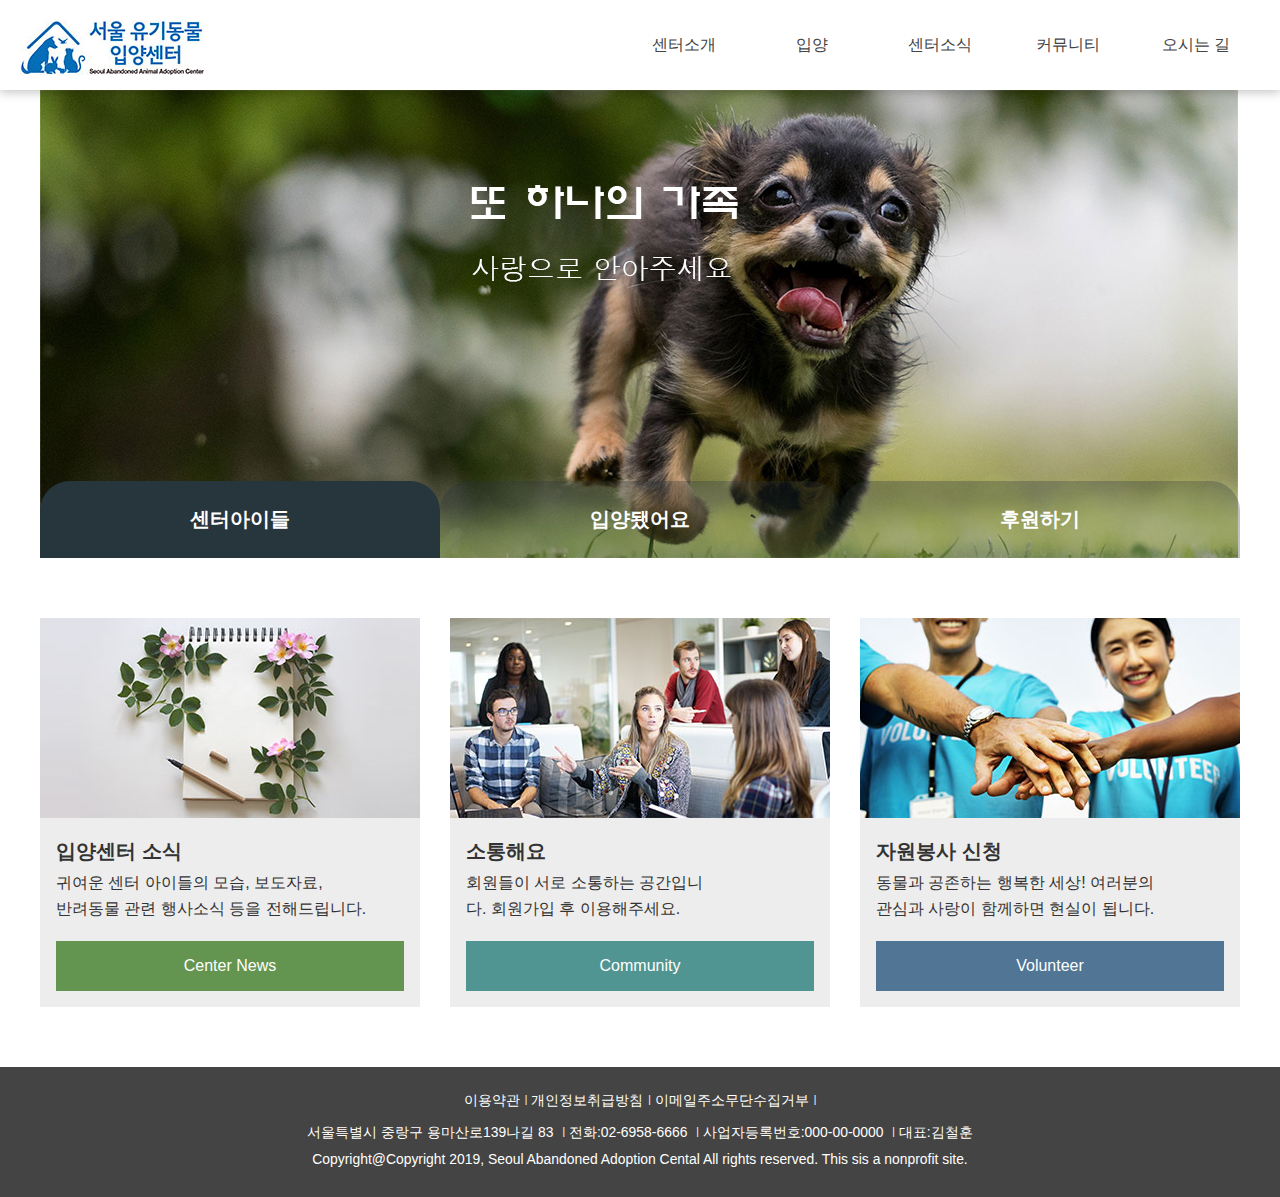
<file: index.html>
<!DOCTYPE html>
<html lang="en">
<head>
  <meta charset="UTF-8">
  <meta http-equiv="X-UA-Compatible" content="IE=edge">
  <meta name="viewport" content="width=device-width, initial-scale=1.0">
  <title>센터소개-서울 유기동물 입양센터.html</title>
  <link rel="stylesheet" href="style.css">
  <!-- 제이쿼리 -->
  <script src="https://ajax.googleapis.com/ajax/libs/jquery/3.5.1/jquery.min.js"></script>
  <!-- 사용자 자바스크립트 -->
  <script src="main.js"></script>
  <script src="gallery.js"></script>
</head>
<body>
  <header>
    <div class="container">
      <h1>
        <a href="#"><img src="images/logo.jpg"></a>
      </h1>
      <nav>
        <ul>
          <li><a href="sub1-1.html">센터소개</a>
            <ul class="depth2">
              <li><a href="sub1-1.html">센터소개</a></li>
            </ul>
          </li>
          <li><a href="#">입양</a>
            <ul class="depth2">
              <li><a href="#">센터아이들</a></li>
              <li><a href="#">입양됐어요</a></li>
              <li><a href="#">입양후기</a></li>
            </ul>
          </li>
          <li><a href="#">센터소식</a>
            <ul class="depth2">
              <li><a href="#">센터소식</a></li>
            </ul>
          </li>
          <li><a href="#">커뮤니티</a>
            <ul class="depth2">
              <li><a href="#">자원봉사 신청</a></li>
              <li><a href="#">회원게시판</a></li>
            </ul>
          </li>
          <li><a href="sub5_1.html">오시는 길</a>
            <ul class="depth2">
              <li><a href="sub5_1.html">오시는 길</a></li>
            </ul>
          </li>
        </ul>
      </nav>

    </div>
   
  </header>
  <section id="mainvisual">
    <div class="container">
      
      <div class="gallery">
        <img src="images/main-banner1.jpg" alt="1">
        <img src="images/main-banner2.jpg" alt="2">
        <img src="images/main-banner3.jpg" alt="3">
      </div>
      <ul class="indicator">
        <li class="active"><a href="#">센터아이들</a></li>
        <li><a href="#">입양됐어요</a></li>
        <li><a href="#">후원하기</a></li>
      </ul>
    </div>
  

  </section>
  <section id="main">
    <div class="container">
      <div class="col">
        <img src="images/main_banner01.jpg" alt="1">
        <div class="text">
          <h4>입양센터 소식</h4>
          <p>귀여운 센터 아이들의 모습, 보도자료,<br> 
            반려동물 관련 행사소식 등을 전해드립니다.
          </p>
          <a href="#" class="btn btn-green">Center News</a>
        </div>
      </div>  
        <div class="col">
          <img src="images/main_banner02.jpg" alt="2">
          <div class="text">
            <h4>소통해요</h4>
            <p>회원들이 서로 소통하는 공간입니<br>
              다. 회원가입 후 이용해주세요.
            </p>
            <a href="#" class="btn btn-cyon">Community</a>
          </div>  
        </div> 
          <div class="col">
            <img src="images/main_banner03.jpg" alt="3">
            <div class="text">
              <h4>자원봉사 신청</h4>
              <p>동물과 공존하는 행복한 세상! 여러분의<br>
                관심과 사랑이 함께하면 현실이 됩니다.
              </p>
              <a href="#" class="btn btn-blue">Volunteer</a>
            </div>
          </div>  

      </div>

    </div>
  </section>
  <footer>
    <div class="container">
      <ul class="footerMenu">
        <li><a href="#">이용약관</a><span>|</span></li>
        <li><a href="#">개인정보취급방침</a><span>|</span></li>
        <li><a href="#">이메일주소무단수집거부</a><span>|</span></li>
      </ul>
      <p class="addres">서울특별시 중랑구 용마산로139나길 83 <span>|</span> 전화:02-6958-6666 <span>|</span> 사업자등록번호:000-00-0000 <span>|</span> 대표:김철훈
      </p>
      <p class="copy">Copyright@Copyright 2019, Seoul Abandoned Adoption Cental All rights reserved. This sis a nonprofit site.</p>

    </div>
  </footer>
</body>
</html>
</file>
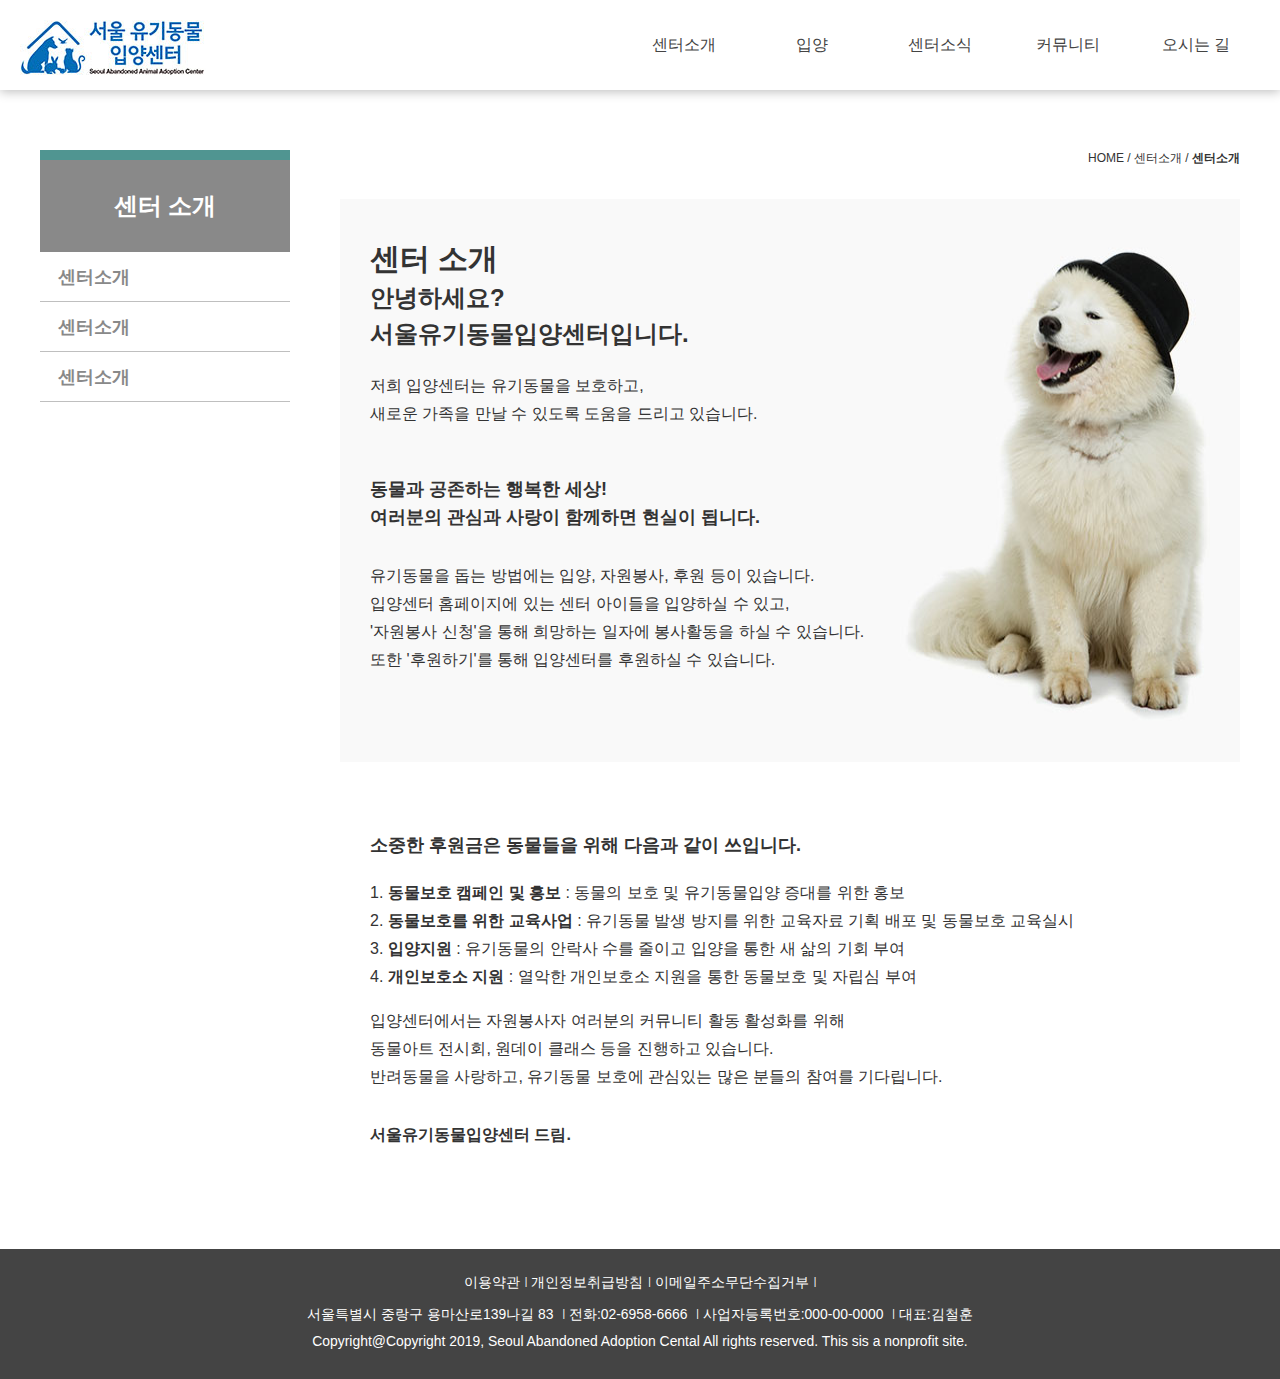
<file: sub1-1.html>
<!DOCTYPE html>
<html lang="en">
<head>
    <meta charset="UTF-8">
    <meta http-equiv="X-UA-Compatible" content="IE=edge">
    <meta name="viewport" content="width=device-width, initial-scale=1.0">
    <title>sub1_1.html</title>
    <link rel="stylesheet" href="style.css">
    <link rel="stylesheet" href="sub.css">
    <!-- 제이쿼리 -->
    <script src="https://ajax.googleapis.com/ajax/libs/jquery/3.5.1/jquery.min.js"></script>
    <!-- 사용자 자바스크립트 -->
    <script src="main.js"></script>
    <script src="gallery.js"></script>
</head>
<body id="sub1_1">
    <header>
        <div class="container">
          <h1>
            <a href="./index.html"><img src="images/logo.jpg"></a>
          </h1>
          <nav>
            <ul>
              <li><a href="sub1-1.html">센터소개</a>
                <ul class="depth2">
                  <li><a href="sub1-1.html">센터소개</a></li>
                </ul>
              </li>
              <li><a href="#">입양</a>
                <ul class="depth2">
                  <li><a href="#">센터아이들</a></li>
                  <li><a href="#">입양됐어요</a></li>
                  <li><a href="#">입양후기</a></li>
                </ul>
              </li>
              <li><a href="#">센터소식</a>
                <ul class="depth2">
                  <li><a href="#">센터소식</a></li>
                </ul>
              </li>
              <li><a href="#">커뮤니티</a>
                <ul class="depth2">
                  <li><a href="#">자원봉사 신청</a></li>
                  <li><a href="#">회원게시판</a></li>
                </ul>
              </li>
              <li><a href="sub5_1.html">오시는 길</a>
                <ul class="depth2">
                  <li><a href="sub5_1.html">오시는 길</a></li>
                </ul>
              </li>
            </ul>
          </nav>
    
        </div>
       
      </header>
      <section id="main">
          <div class="container">
              <aside>
                  <h2>센터 소개</h2>
                  <ul class="subMenu">
                    <li><a href="#">센터소개</a></li>
                    <li><a href="#">센터소개</a></li>
                    <li><a href="#">센터소개</a></li>
                  </ul>
              </aside>
              <article>
                  <nav class="breadCrumb">
                      <span>HOME</span> / 
                      <span>센터소개</span> /
                      <strong>센터소개</strong>

                  </nav>
                  <div class="textLayout">
                    <div class="text">
                        <h3>센터 소개</h3>
                        <h4>안녕하세요? <br>
                      <span class="accent">서울유기동물입양센터</span>입니다.</h4>
                      <p>저희 입양센터는 유기동물을 보호하고,<br>
                      새로운 가족을 만날 수 있도록 도움을 드리고 있습니다.</p><Br>
      
                      <p><strong>동물과 공존하는 행복한 세상!<br>
                        여러분의 관심과 사랑이 함께하면 현실이 됩니다.</strong></p>
      
                      <p>유기동물을 돕는 방법에는 입양, 자원봉사, 후원 등이 있습니다.<br>
                          입양센터 홈페이지에 있는 센터 아이들을 입양하실 수 있고,<br>
                          '자원봉사 신청'을 통해 희망하는 일자에 봉사활동을 하실 수 있습니다.<br>
                          또한 '후원하기'를 통해 입양센터를 후원하실 수 있습니다.</p><br>
      
                      </div>
                      <img src="images/dog.jpg" alt="개">

                  </div>
                  <div class="bottomTextLayout">
                    <h4 class="accent2">소중한 후원금은 동물들을 위해 다음과 같이 쓰입니다.</h4>
                    <ol>
                      <li><b>동물보호 캠페인 및 홍보</b> : 동물의 보호 및 유기동물입양 증대를 위한 홍보</li>
                      <li><b>동물보호를 위한 교육사업</b> : 유기동물 발생 방지를 위한 교육자료 기획 배포 및 동물보호 교육실시</li>
                      <li><b>입양지원</b> : 유기동물의 안락사 수를 줄이고 입양을 통한 새 삶의 기회 부여</li>
                      <li><b>개인보호소 지원</b> : 열악한 개인보호소 지원을 통한 동물보호 및 자립심 부여</li>
                    </ol>
                    <p>입양센터에서는 자원봉사자 여러분의 커뮤니티 활동 활성화를 위해<br>
                      동물아트 전시회, 원데이 클래스 등을 진행하고 있습니다.<br>
                      반려동물을 사랑하고, 유기동물 보호에 관심있는 많은 분들의 참여를 기다립니다.</p>
                    <p><b>서울유기동물입양센터 드림.</b></p>
                  </div>
                  
                  
              </article>
          </div>

      </section>


      <footer>
        <div class="container">
          <ul class="footerMenu">
            <li><a href="#">이용약관</a><span>|</span></li>
            <li><a href="#">개인정보취급방침</a><span>|</span></li>
            <li><a href="#">이메일주소무단수집거부</a><span>|</span></li>
          </ul>
          <p class="addres">서울특별시 중랑구 용마산로139나길 83 <span>|</span> 전화:02-6958-6666 <span>|</span> 사업자등록번호:000-00-0000 <span>|</span> 대표:김철훈
          </p>
          <p class="copy">Copyright@Copyright 2019, Seoul Abandoned Adoption Cental All rights reserved. This sis a nonprofit site.</p>
    
        </div>
      </footer>
    
</body>
</html>
</file>
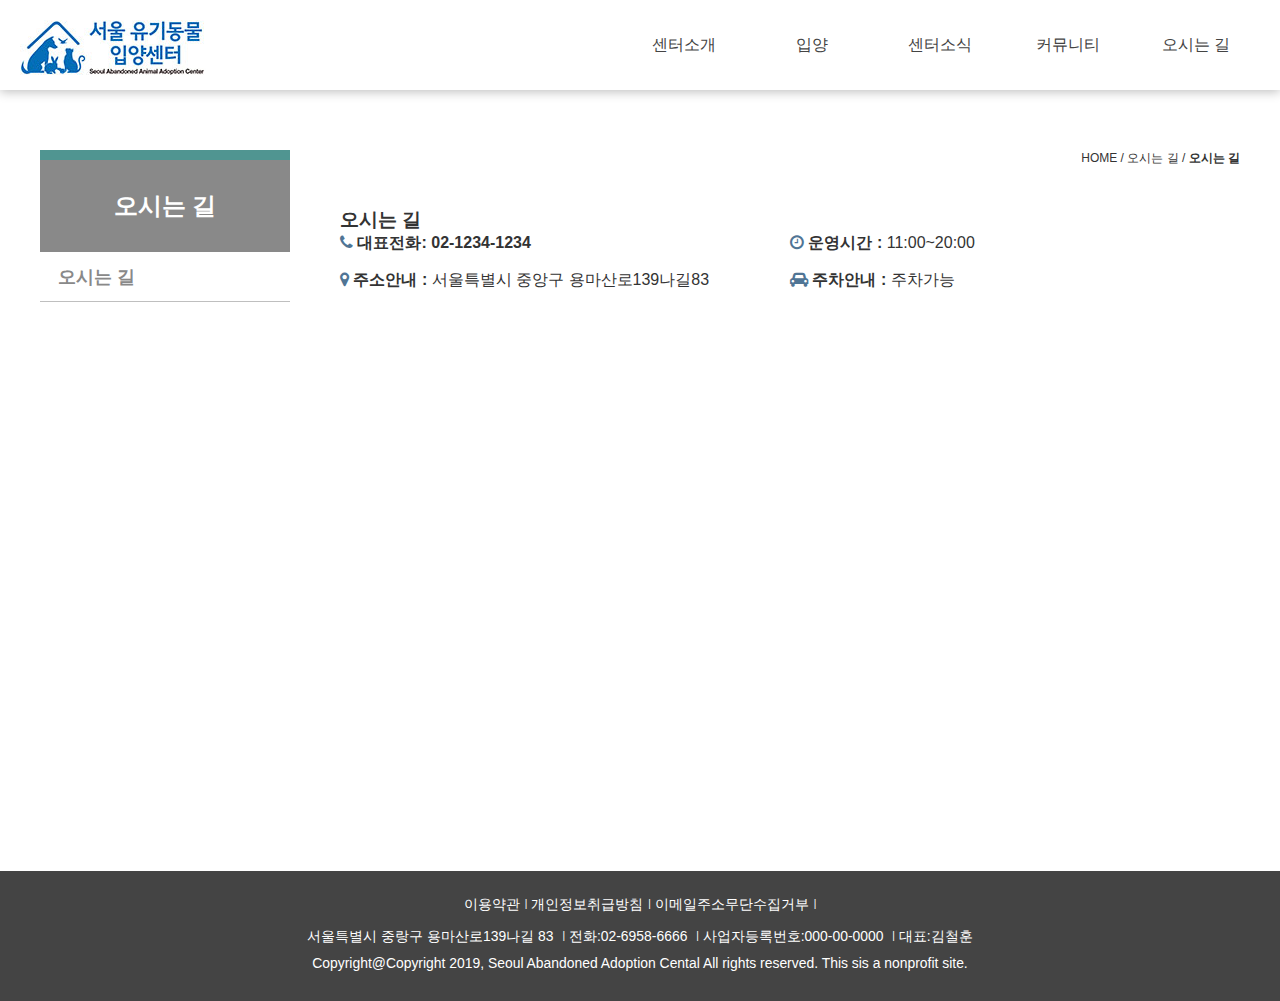
<file: sub5_1.html>
<!DOCTYPE html>
<html lang="en">
<head>
    <meta charset="UTF-8">
    <meta http-equiv="X-UA-Compatible" content="IE=edge">
    <meta name="viewport" content="width=device-width, initial-scale=1.0">
    <title>오시는 길</title>
    <link rel="stylesheet" href="style.css">
    <link rel="stylesheet" href="sub.css">
    <link rel="stylesheet" href="https://cdnjs.cloudflare.com/ajax/libs/font-awesome/4.7.0/css/font-awesome.min.css">
    <script src="https://ajax.googleapis.com/ajax/libs/jquery/3.5.1/jquery.min.js"></script>
    <!-- 사용자 자바스크립트 -->
    <script src="main.js"></script>
    <script src="gallery.js"></script>

</head>
<body id="sub5_1">
    <header>
        <div class="container">
          <h1>
            <a href="./index.html"><img src="images/logo.jpg"></a>
          </h1>
          <nav>
            <ul>
              <li><a href="sub1-1.html">센터소개</a>
                <ul class="depth2">
                  <li><a href="sub1-1.html">센터소개</a></li>
                </ul>
              </li>
              <li><a href="#">입양</a>
                <ul class="depth2">
                  <li><a href="#">센터아이들</a></li>
                  <li><a href="#">입양됐어요</a></li>
                  <li><a href="#">입양후기</a></li>
                </ul>
              </li>
              <li><a href="#">센터소식</a>
                <ul class="depth2">
                  <li><a href="#">센터소식</a></li>
                </ul>
              </li>
              <li><a href="#">커뮤니티</a>
                <ul class="depth2">
                  <li><a href="#">자원봉사 신청</a></li>
                  <li><a href="#">회원게시판</a></li>
                </ul>
              </li>
              <li><a href="sub5_1.html">오시는 길</a>
                <ul class="depth2">
                  <li><a href="sub5_1.html">오시는 길</a></li>
                </ul>
              </li>
            </ul>
          </nav>
    
        </div>
       
      </header>
      <section id="main">
        <div class="container">
            <aside>
                <h2>오시는 길</h2>
                <ul class="subMenu">
                  <li><a href="#">오시는 길</a></li>
            
                </ul>
            </aside>
            <article>
                <nav class="breadCrumb">
                    <span>HOME</span> / 
                    <span>오시는 길</span> /
                    <strong>오시는 길</strong>

                </nav>
                <div class="location">
                    <h3>오시는 길</h3>
                    <ul>
                        <li>
                            <i class="fa fa-phone" aria-hidden="true"></i>
                            <b>대표전화: 02-1234-1234</b></li>
                        <li>
                            <i class="fa fa-clock-o" aria-hidden="true"></i>
                            <b>운영시간 : </b>11:00~20:00
                        </li>                                            
                        <li>
                            <i class="fa fa-map-marker" aria-hidden="true"></i>
                            <b>주소안내 : </b>서울특별시 중앙구 용마산로139나길83
                        </li>
                        <li>
                            <i class="fa fa-car" aria-hidden="true"></i>
                            <b>주차안내 : </b>주차가능
                        </li>
                    </ul>
                </div>
                <iframe src="https://www.google.com/maps/embed?pb=!1m18!1m12!1m3!1d3160.275516916798!2d127.10085094493091!3d37.61920647020701!2m3!1f0!2f0!3f0!3m2!1i1024!2i768!4f13.1!3m3!1m2!1s0x357cba21c4862ec3%3A0x86425199403a6633!2z7ISc7Jq47Yq567OE7IucIOykkeuekeq1rCDsi6DrgrTrj5kg7Jqp66eI7IKw66GcMTM564KY6ri4IDgz!5e0!3m2!1sko!2skr!4v1626401645407!5m2!1sko!2skr" width="900" height="500" style="border:0;" allowfullscreen="" loading="lazy"></iframe>
          
                
                
            </article>
        </div>

    </section>

    
      <footer>
        <div class="container">
          <ul class="footerMenu">
            <li><a href="#">이용약관</a><span>|</span></li>
            <li><a href="#">개인정보취급방침</a><span>|</span></li>
            <li><a href="#">이메일주소무단수집거부</a><span>|</span></li>
          </ul>
          <p class="addres">서울특별시 중랑구 용마산로139나길 83 <span>|</span> 전화:02-6958-6666 <span>|</span> 사업자등록번호:000-00-0000 <span>|</span> 대표:김철훈
          </p>
          <p class="copy">Copyright@Copyright 2019, Seoul Abandoned Adoption Cental All rights reserved. This sis a nonprofit site.</p>
    
        </div>
      </footer>
</body>
</html>
</file>
<file: style.css>
/* style.css */

* {
  margin: 0;
  padding: 0;
  box-sizing: border-box;
}
body{
  font-family: "맑은 고딕", sans-serif;
  font-size: 16px;
  color: #333;
}

ul {
  list-style-type: none;
}

a {
  text-decoration: none;
}
p{
  line-height: 1.6rem;
}
.container {
  width: 1200px;
  margin: 0 auto;
}

header {
  width: 100%;
  height: 90px;
  margin: 0 auto;
  position: relative;
  z-index: 999;
  box-shadow: 0 2px 10px rgba(0, 0, 0, 0.25);
}
header h1 {
  position: absolute;
  left: 20px;
  top: 20px;
  font-size: 20px;
}

header nav {
  position: absolute;
  right: 20px;
  top: 35px;
}

/* 1단계 메뉴 */
header nav > ul > li {
  float: left;
  /* outline: 1px solid red; */
  width: 8em;
  text-align: center;
  background: #fff;

}

header nav > ul > li > a {
  color: #444;

padding-bottom: 10px;
}


/* 2단계 메뉴 */
header nav .depth2 {
  /* outline: 1px solid green; */
  margin-top: 34px;
  display: none;
}

header nav .depth2 > li > a {
  display: block;
  padding: 10px;

  border-bottom: solid green 2px;
  border-top: solid green 2px;
}
header nav .depth2 > li > a:hover {
  background: #444;
  color: #fff;

}
.gallery{
  width: 1200px;
  height: 468px;
  position: relative;
}

.gallery > img {
  position: absolute;
  width: 100%;
}
#mainvisual .container {
  position: relative;
  height: 468px;
}
.indicator{
  position: absolute;
  width: 100%;
  left: 0;
  bottom: 0;
  display: flex;
}
.indicator > li {
  flex: 1;
  text-align: center;
  font-size: 20px;
  font-weight: bold;
  background: rgba(39, 53, 61, 0.3);
  border-radius: 30px 30px 0 0 ;
}
.indicator > li.active {
  background: rgba(39, 53, 61, 1);
}
.indicator > li > a {
  color: #fff;
  display: block;
  padding: 25px 0;
}
#main{
  padding-top: 60px;
  padding-bottom: 60px;
}
#main .container{
  display: flex;
}
#main .col {
  width: 380px;
  margin-right: 30px;
  background: #ededed;
}
#main col:last-child{
  margin: 0;
}
#main .col .text {
  padding: 1em;
  
}
#main .col .text h4 {
  font-size: 20px;
  margin-bottom: 5px;
}
main .col .text p{
  margin-bottom: 1em;
  letter-spacing: -0.3px;
}
.btn {

  display: block;
  background: #999;
  text-align: center;
  color: #fff;
  margin-top: 20px;
  padding-top: 1em;
  padding-bottom: 1em;
}
.btn-green{
  background: #649550;
}
.btn-cyon{
  background: #509591;
}
.btn-blue{
  background: #507595;
}
 
footer{
  padding-top: 25px;
  padding-bottom: 25px;
  font-size: 14px;
  font-size: 0.87em;
  text-align: center;
  background: #444;
  color: #fff;
}
.footerMenu > li{
  display: inline-block;
  margin-bottom: 10px;

}
.footerMenu > li > a {
  color: #fff;
}
.footerMenu span, .addres span {
  margin-left: 5px;
  font-size: 10px;
  display: inline-block;
  transform: translateY(-2px);
}
</file>
<file: sub.css>
#sub1_1 h2 {
    font-size: 24px;
}
#sub1_1 h3 {
    font-size: 30px;
}
#sub1_1 h4 {
    font-size: 24px;

}

#main aside {
   
    width: 250px;
    margin-right: auto;
}
#main article {
    width: 900px;
}
#main aside h2 {
    text-align: center;
    padding-top: 30px;
    padding-bottom: 30px;
    background: #898989;
    border-top: 10px solid #509591; 
    color: #fff;}

#main aside .subMenu > li {
    background: #d7d7d7;
}
#main aside .subMenu > li > a:hover {
    background: #939a9e;
    color: #fff;
}
  
#main aside .subMenu > li > a {
    color: #898989;
    background: #fff;
    display: block;
    height: 50px;
    line-height: 50px;
    padding-left: 1em;
    font-size: 18px;
    font-weight: bold;
    border-bottom: 1px solid rgba(0, 0, 0, 0.25);
}
#main aside .subMenu > li.active > a {
    background: #939a9e;
    color: #fff;
    border-bottom: 1px solid #fff;
}
/*본문article*/
#main article .breadCrumb {
    text-align: right;
    font-size: 12px;
    margin-bottom: 2rem;
}
article .textLayout {
    display: flex;
    padding: 40px 30px;
    background: #f9f9f9;
    margin-top: auto;

}
article .textLayout .text{
    margin-right: auto;
}

#sub1_1 article h4{
    margin-bottom:  20px;
    line-height: 1.5em;
}
#sub1_1 article p{
    margin-bottom: 30px;
    line-height: 28px;
}
#sub1_1 article p:last-child {
    margin-bottom: 0;
}
#sub1_1 article p strong{
    font-size: large;
    line-height: 1.5em;
}
#sub1_1 article .bottomTextLayout{
    padding: 40px 30px;
    margin-top: 30px;
}
#sub1_1 article .bottomTextLayout h4{
    font-size: 18px;
    font-weight: bold;
}
#sub1_1 article .bottomTextLayout ol {
    list-style-position: inside;
    margin-bottom: 1em;
    line-height: 28px;
}

#sub5_1 article .location{
    margin-top: 40px;
}
#sub5_1 article .location ul {
    display: flex;
    flex-wrap: wrap;
}
#sub5_1 article .location li { 
    width: 50%;
    margin-bottom: 1em;
}
.fa {
    color: #507595;
}
</file>
